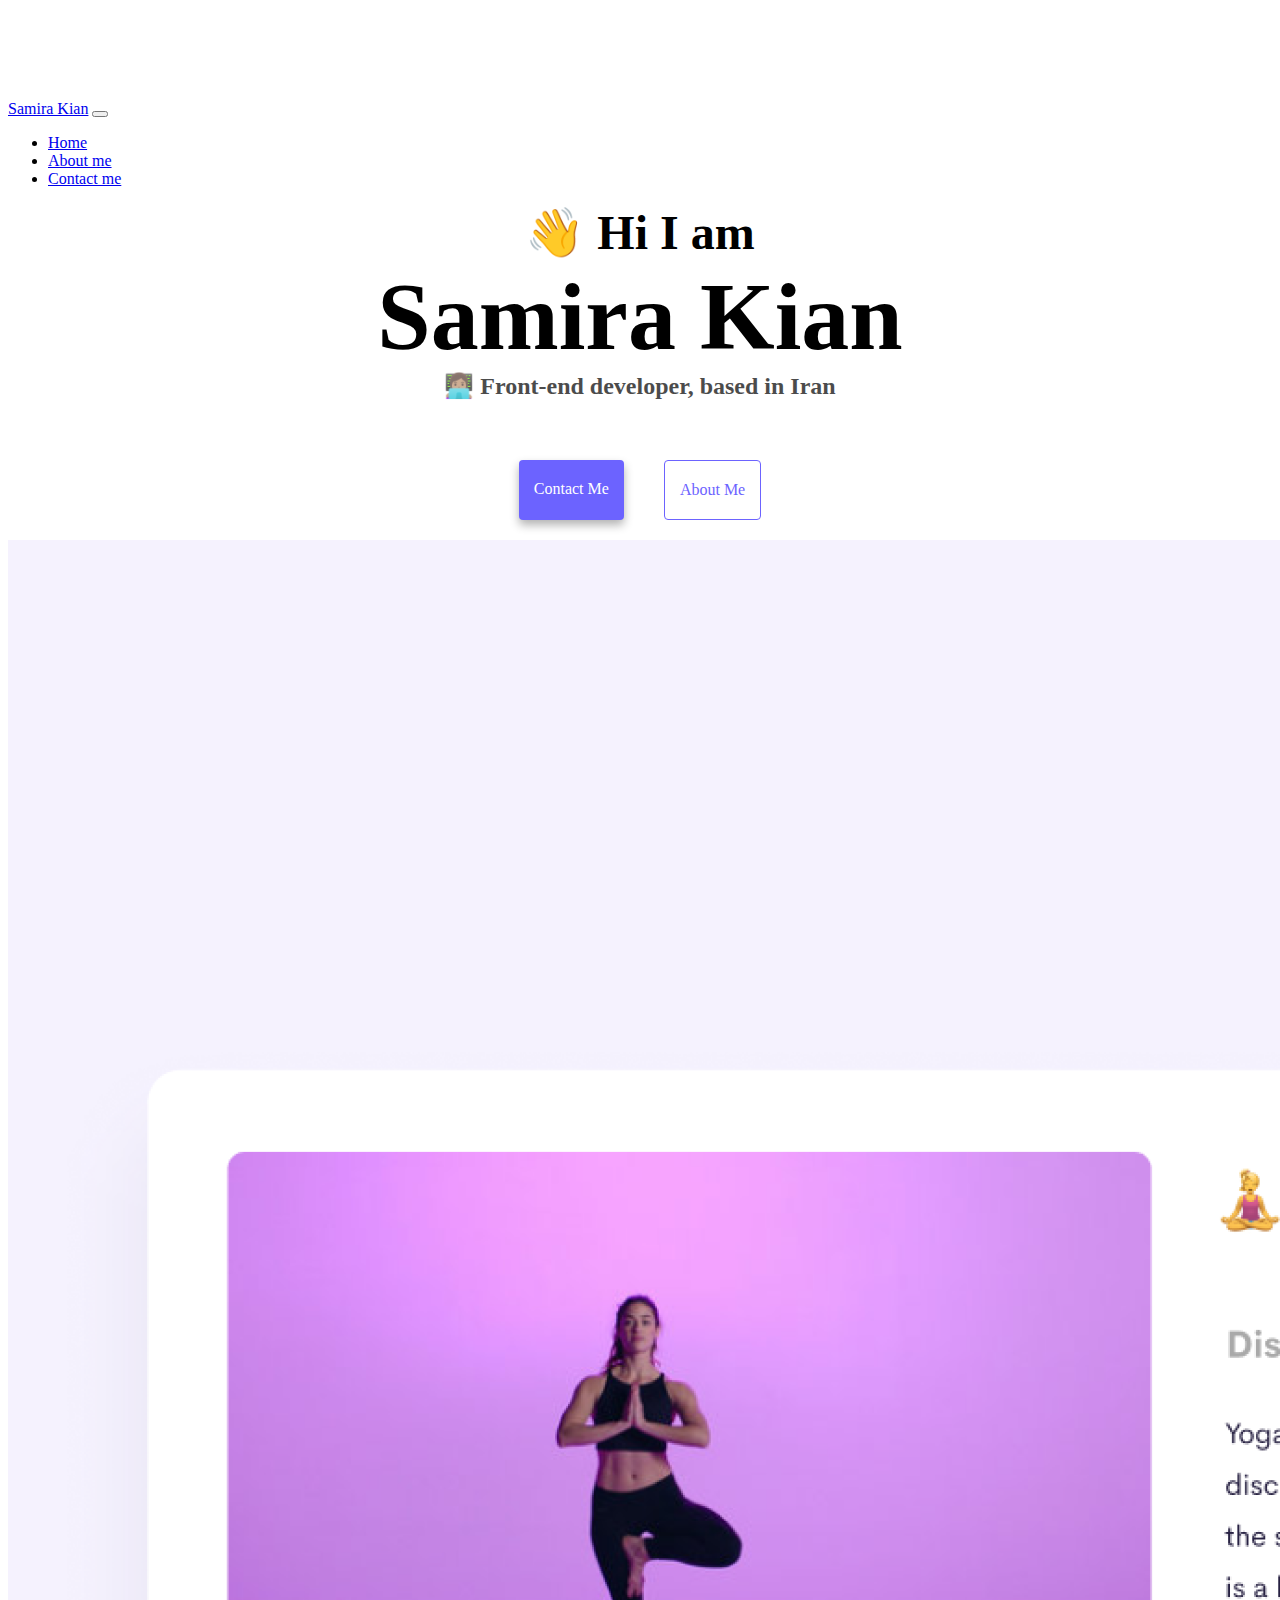
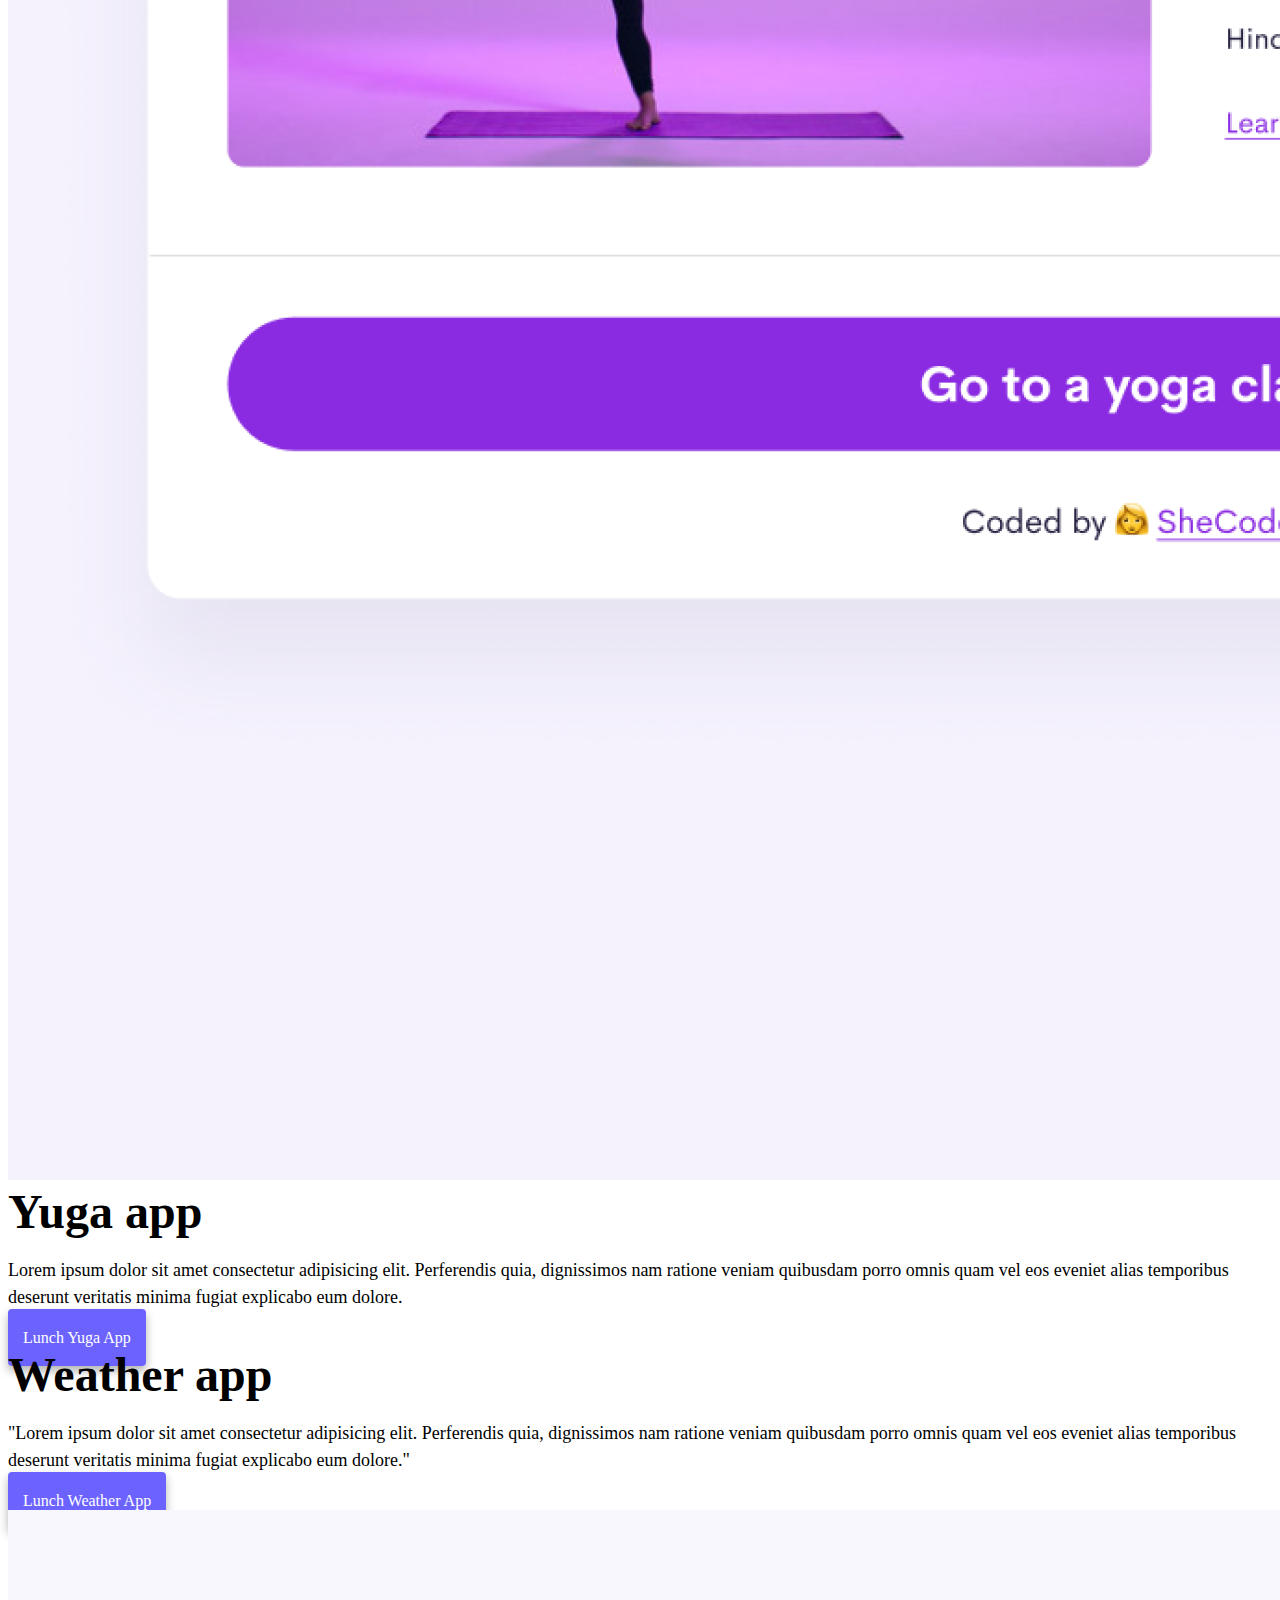
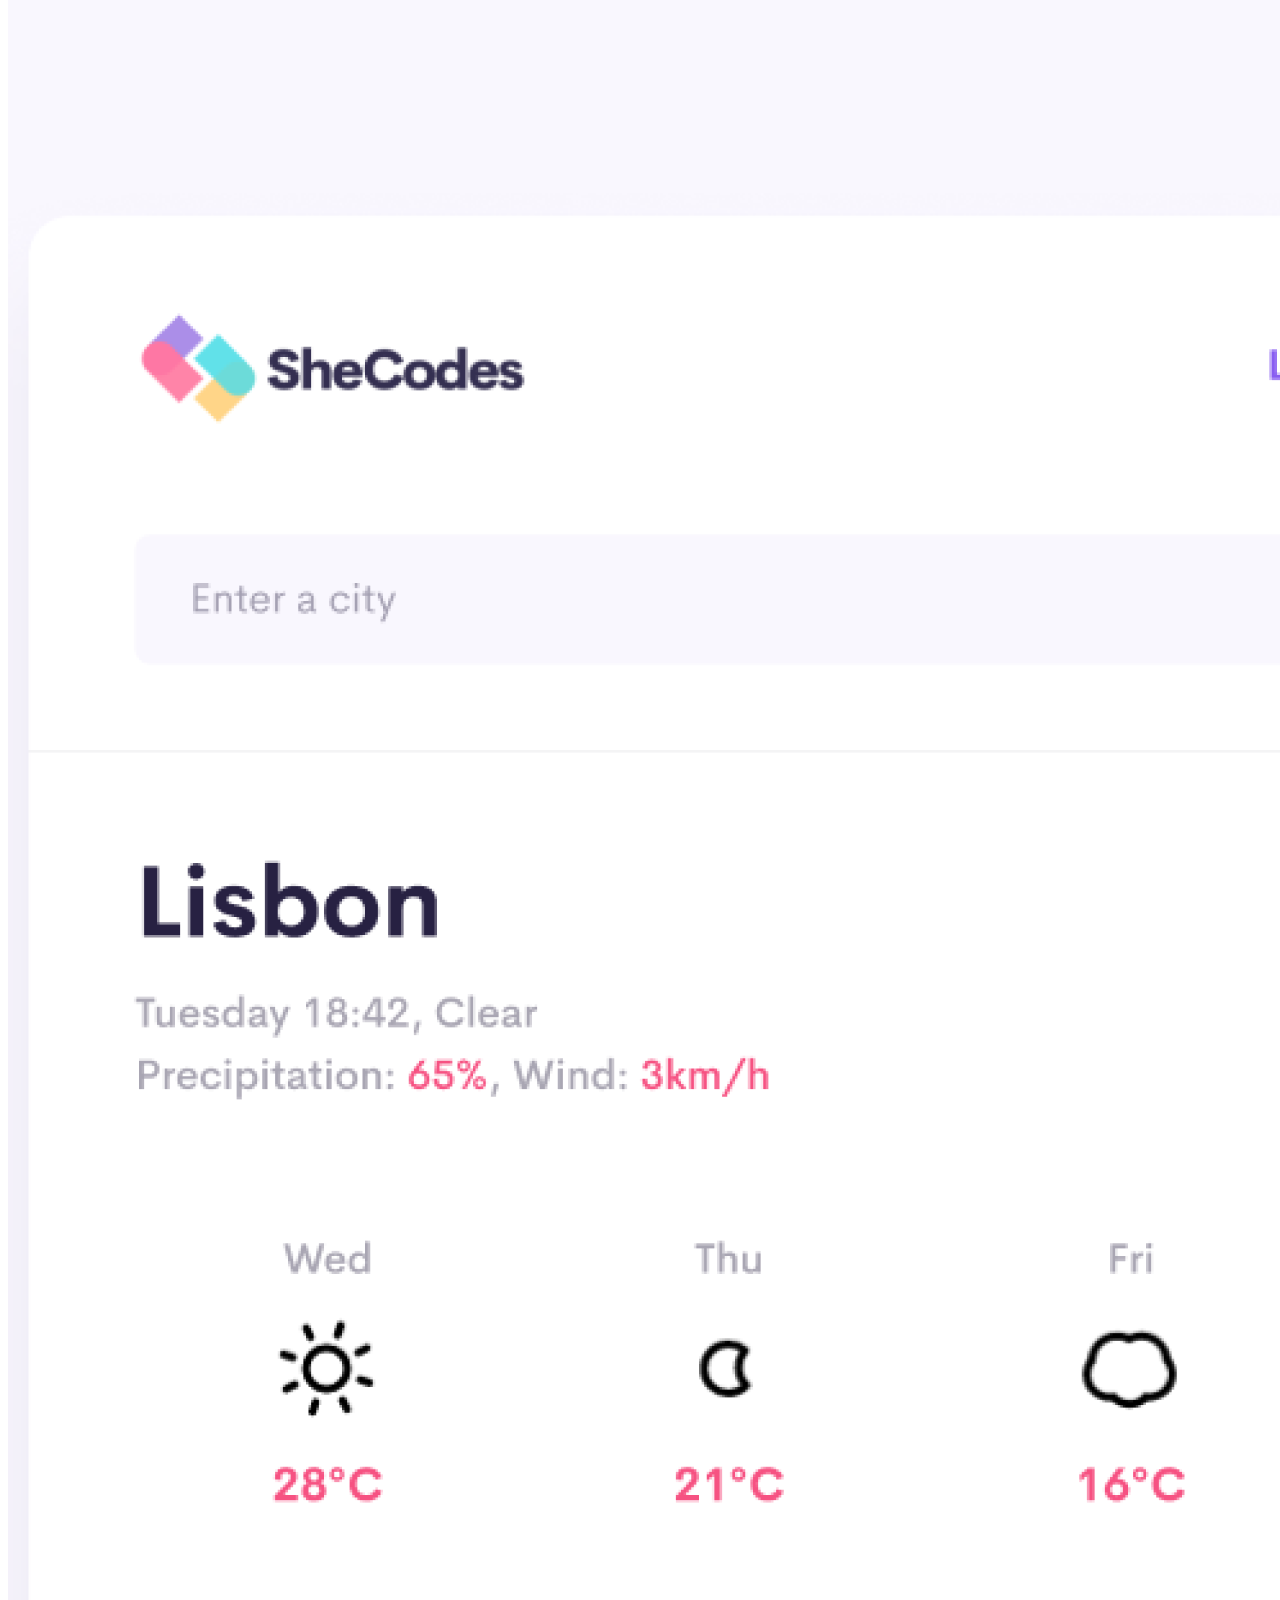
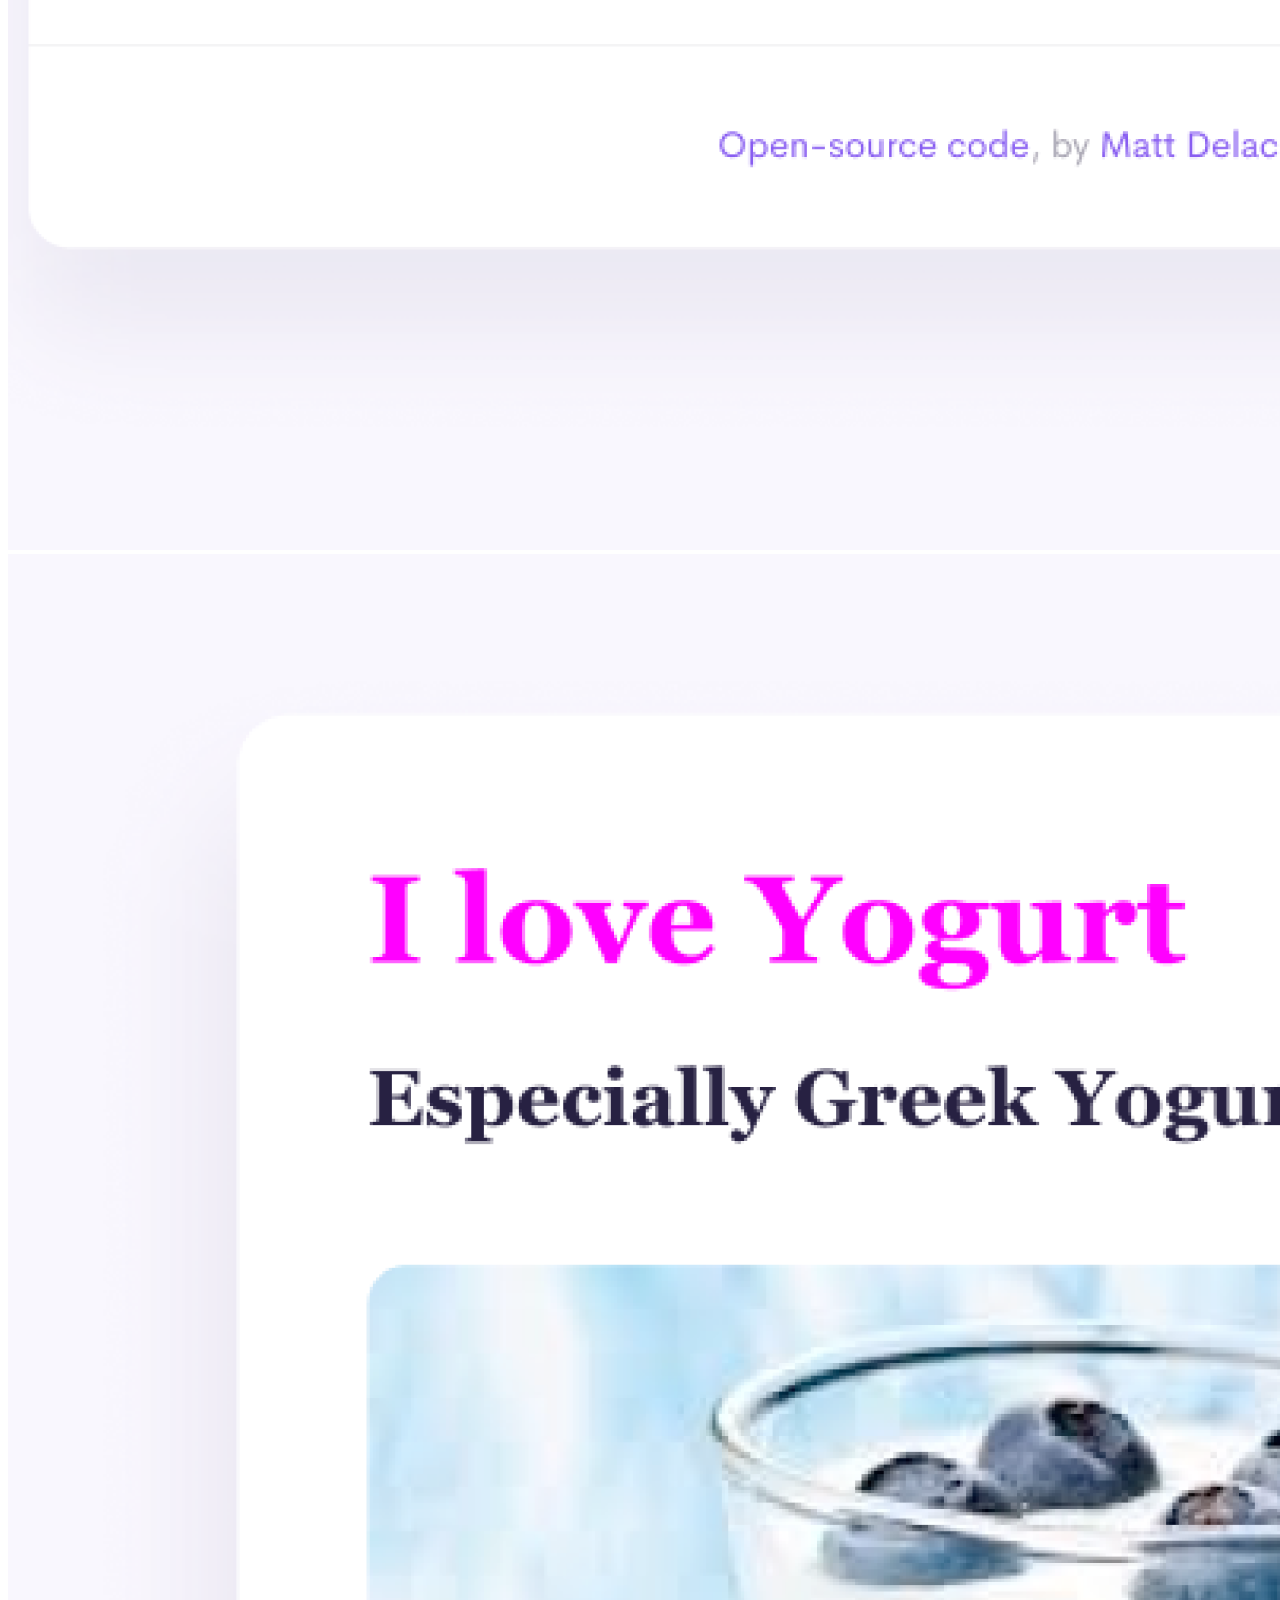
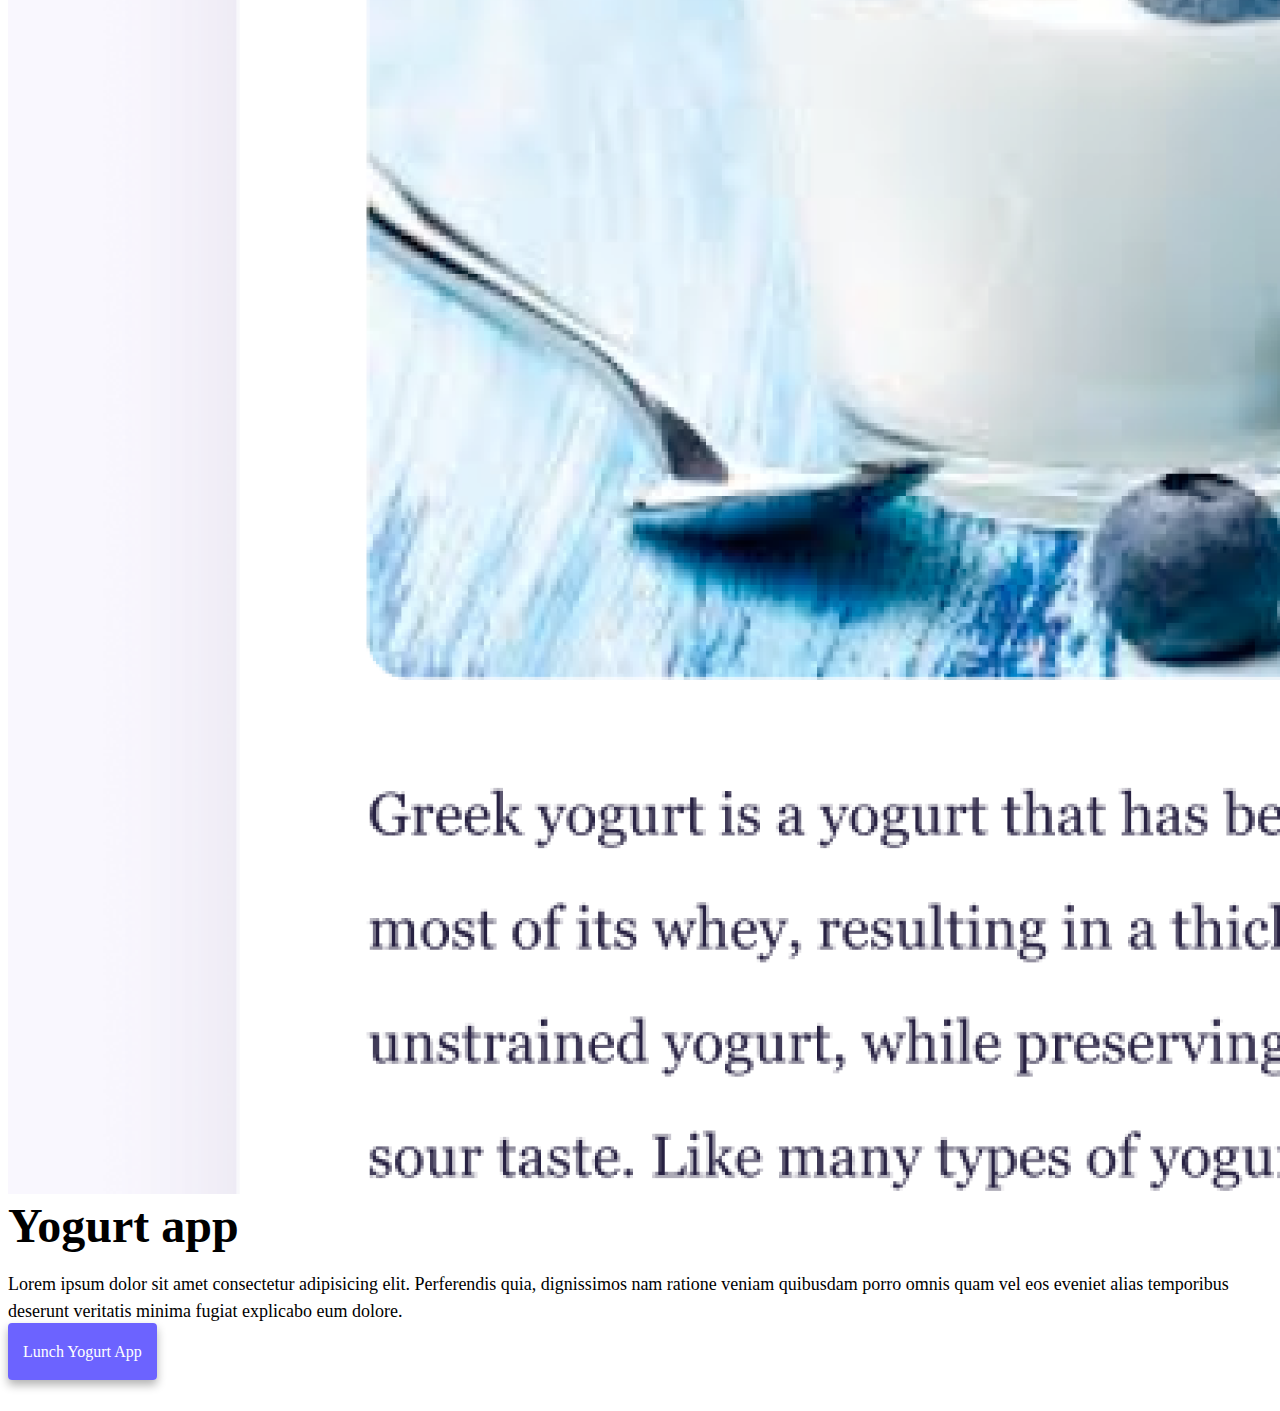
<file: index.html>
<!DOCTYPE html>
<html lang="en">
  <head>
    <meta charset="UTF-8" />
    <meta http-equiv="X-UA-Compatible" content="IE=edge" />
    <meta name="viewport" content="width=device-width, initial-scale=1.0" />
    <meta
    name="description"
    content="Samira Kian is a front-end developer based in Asia, check out her projects and contact her for job inquiries"
  />
    <title> Front-end developer Samira Kian you can see my projects here</title>
    <link rel="stylesheet" href="src/style.css" />
    <link
      href="https://cdn.jsdelivr.net/npm/bootstrap@5.3.0/dist/css/bootstrap.min.css"
      rel="stylesheet"
      integrity="sha384-9ndCyUaIbzAi2FUVXJi0CjmCapSmO7SnpJef0486qhLnuZ2cdeRhO02iuK6FUUVM"
      crossorigin="anonymous"
    />
    <script
      src="https://cdn.jsdelivr.net/npm/bootstrap@5.3.0/dist/js/bootstrap.bundle.min.js"
      integrity="sha384-geWF76RCwLtnZ8qwWowPQNguL3RmwHVBC9FhGdlKrxdiJJigb/j/68SIy3Te4Bkz"
      crossorigin="anonymous"
    ></script>
  </head>
  <body>
    <nav class="navbar navbar-expand-lg bg-body-tertiary fixed-top">
      <div class="container">
        <a class="navbar-brand" title="homePage" href="/">Samira Kian</a>
        <button
          class="navbar-toggler"
          type="button"
          data-bs-toggle="collapse"
          data-bs-target="#navbarNav"
          aria-controls="navbarNav"
          aria-expanded="false"
          aria-label="Toggle navigation"
        >
          <span class="navbar-toggler-icon"></span>
        </button>
        <div class="collapse navbar-collapse" id="navbarNav">
          <ul class="navbar-nav">
            <li class="nav-item">
              <a class="nav-link active" title="homePage samira kian" aria-current="page" href="/" title="homePage">Home</a>
            </li>
            <li class="nav-item">
              <a class="nav-link" href="/about.html" title="about samira kian">About me</a>
            </li>
            <li class="nav-item">
              <a class="nav-link" href="/about.html#contact" title="contact samira kian">Contact me</a>
            </li>
          </ul>
        </div>
      </div>
    </nav>
    <h2 id="h2">👋 Hi I am</h2>
    <h1 id="h1" >Samira Kian</h1>
    <h3 id="h3">👩🏽‍💻 Front-end developer, based in Iran</h3>
    <div class="navigation-links mb-5">
      <a href="about.html#contact" title="contact samira kian" class="contact-link">Contact me</a>
      <a href="about.html" title="about samira kian" class="about-link">About me</a>
    </div>
    <div class="container">
      <div class="row">
        <div class="col-md-6">
          <img src="images/yoga.png"  alt='youga project' title="yoga project"  class="img-fluid rounded d-none d-sm-block" />
        </div>
        <div class="col-md-6">
          <h2 class="mb-3" id="paragraph">Yuga app</h2>
          <p class="text-star">
            Lorem ipsum dolor sit amet consectetur adipisicing elit. Perferendis
            quia, dignissimos nam ratione veniam quibusdam porro omnis quam vel
            eos eveniet alias temporibus deserunt veritatis minima fugiat
            explicabo eum dolore.
          </p>
          <div class="mt-5">
            <a href="#" title="Yuga app" id="project-link" class="primary-link ms-2">Lunch Yuga App</a>
          </div>
        </div>
      </div>
      <div class="row">
        <div class="col-md-6 mt-5">
          <h2 class="mb-3" id="paragraph">Weather app</h2>
          <p class="text-star">
            "Lorem ipsum dolor sit amet consectetur adipisicing elit.
            Perferendis quia, dignissimos nam ratione veniam quibusdam porro
            omnis quam vel eos eveniet alias temporibus deserunt veritatis
            minima fugiat explicabo eum dolore."
          </p>
          <div class="mt-5">
            <a class="primary-link ms-2" title="Weather app" id="project-link" href="#">Lunch Weather App</a>
          </div>
        </div>
        <div class="col-md-6 mt-5">
          <img src="images/weather.png" alt='weather project'  title="weather project" class="img-fluid rounded d-none d-sm-block" />
        </div>
      </div>
      <div class="row">
        <div class="col-md-6 mt-5">
          <img src="images/yogurt.png" alt='Yogurt project'  title="yogurt project" class="img-fluid rounded d-none d-sm-block" />
        </div>
        <div class="col-md-6 mt-5">
          <h2 class="mb-3" id="paragraph">Yogurt app</h2>
          <p class="text-star">
            Lorem ipsum dolor sit amet consectetur adipisicing elit. Perferendis
            quia, dignissimos nam ratione veniam quibusdam porro omnis quam vel
            eos eveniet alias temporibus deserunt veritatis minima fugiat
            explicabo eum dolore.
          </p>
          <div class="mt-5">
            <a class="primary-link ms-2" title="Yogurt app" id="project-link" href="#">Lunch Yogurt App</a>
          </div>
        </div>
      </div>
    </div>
  </body>
</html>
</file>
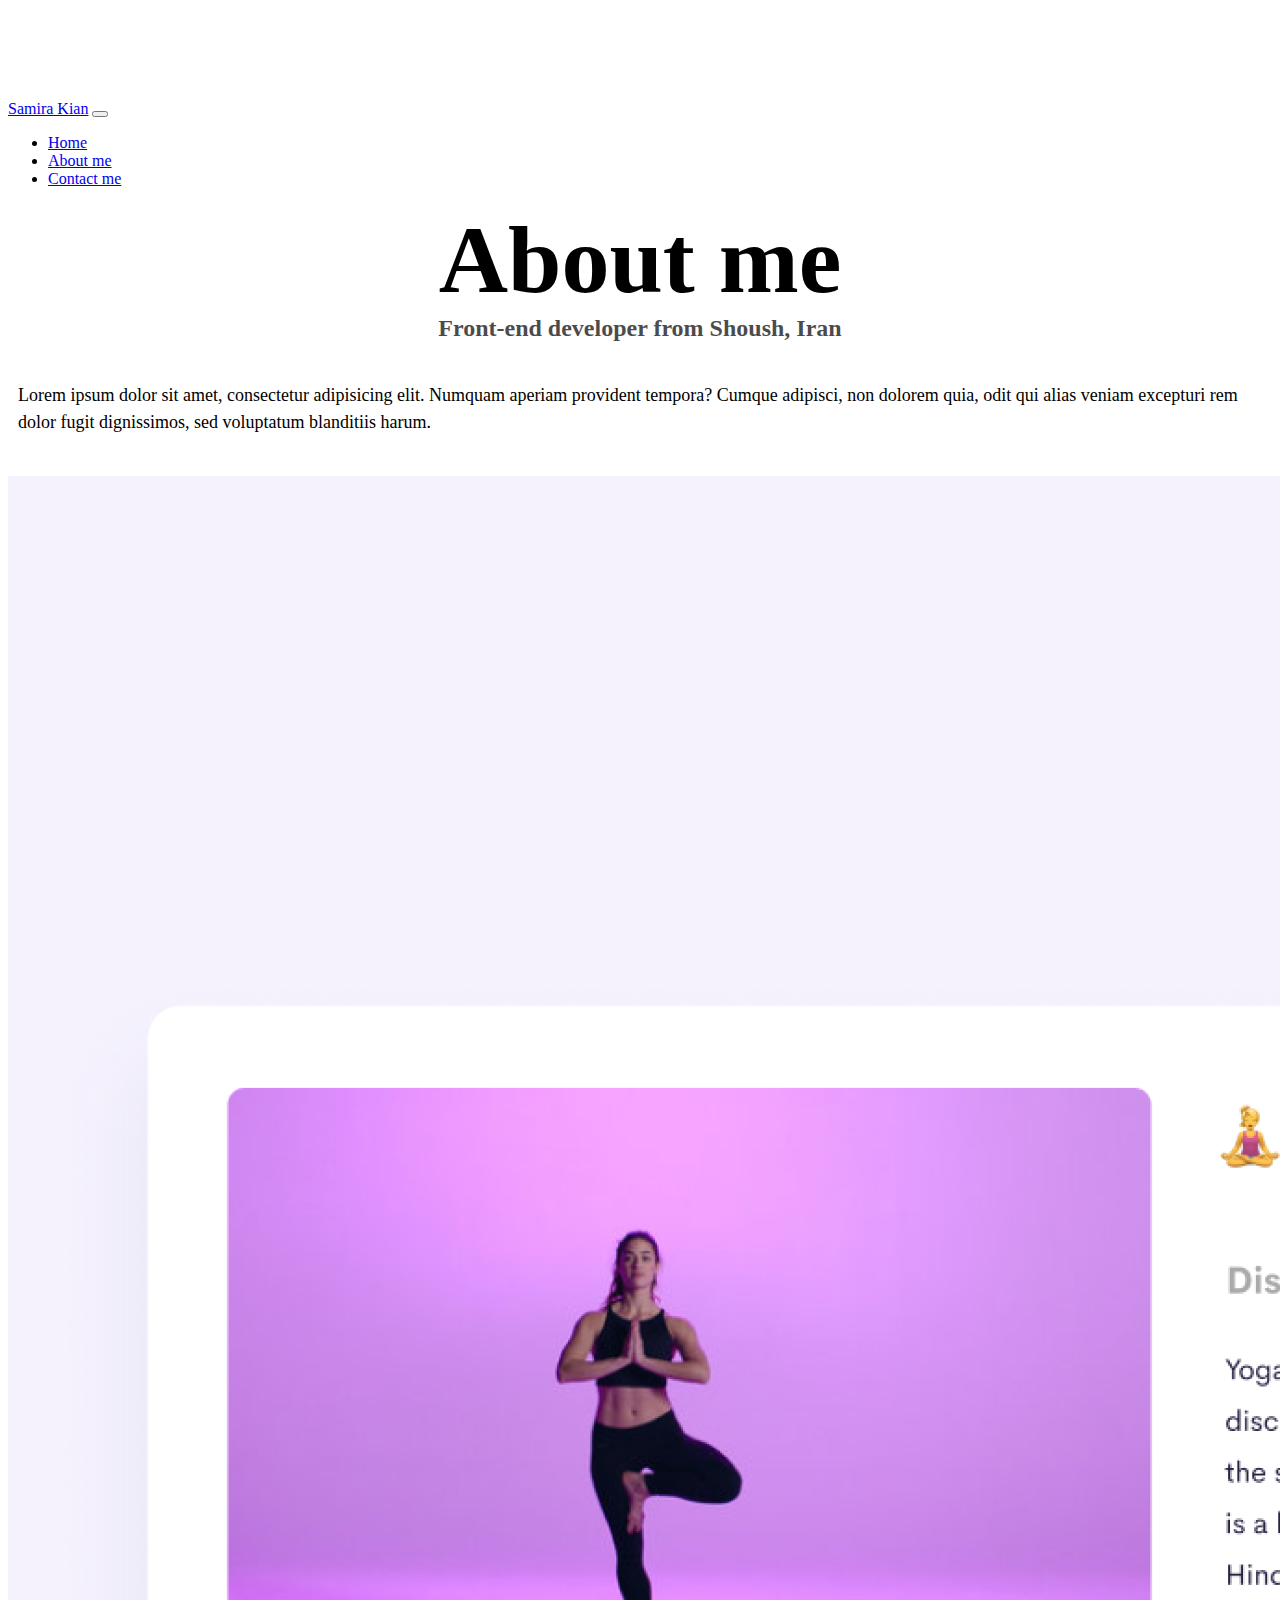
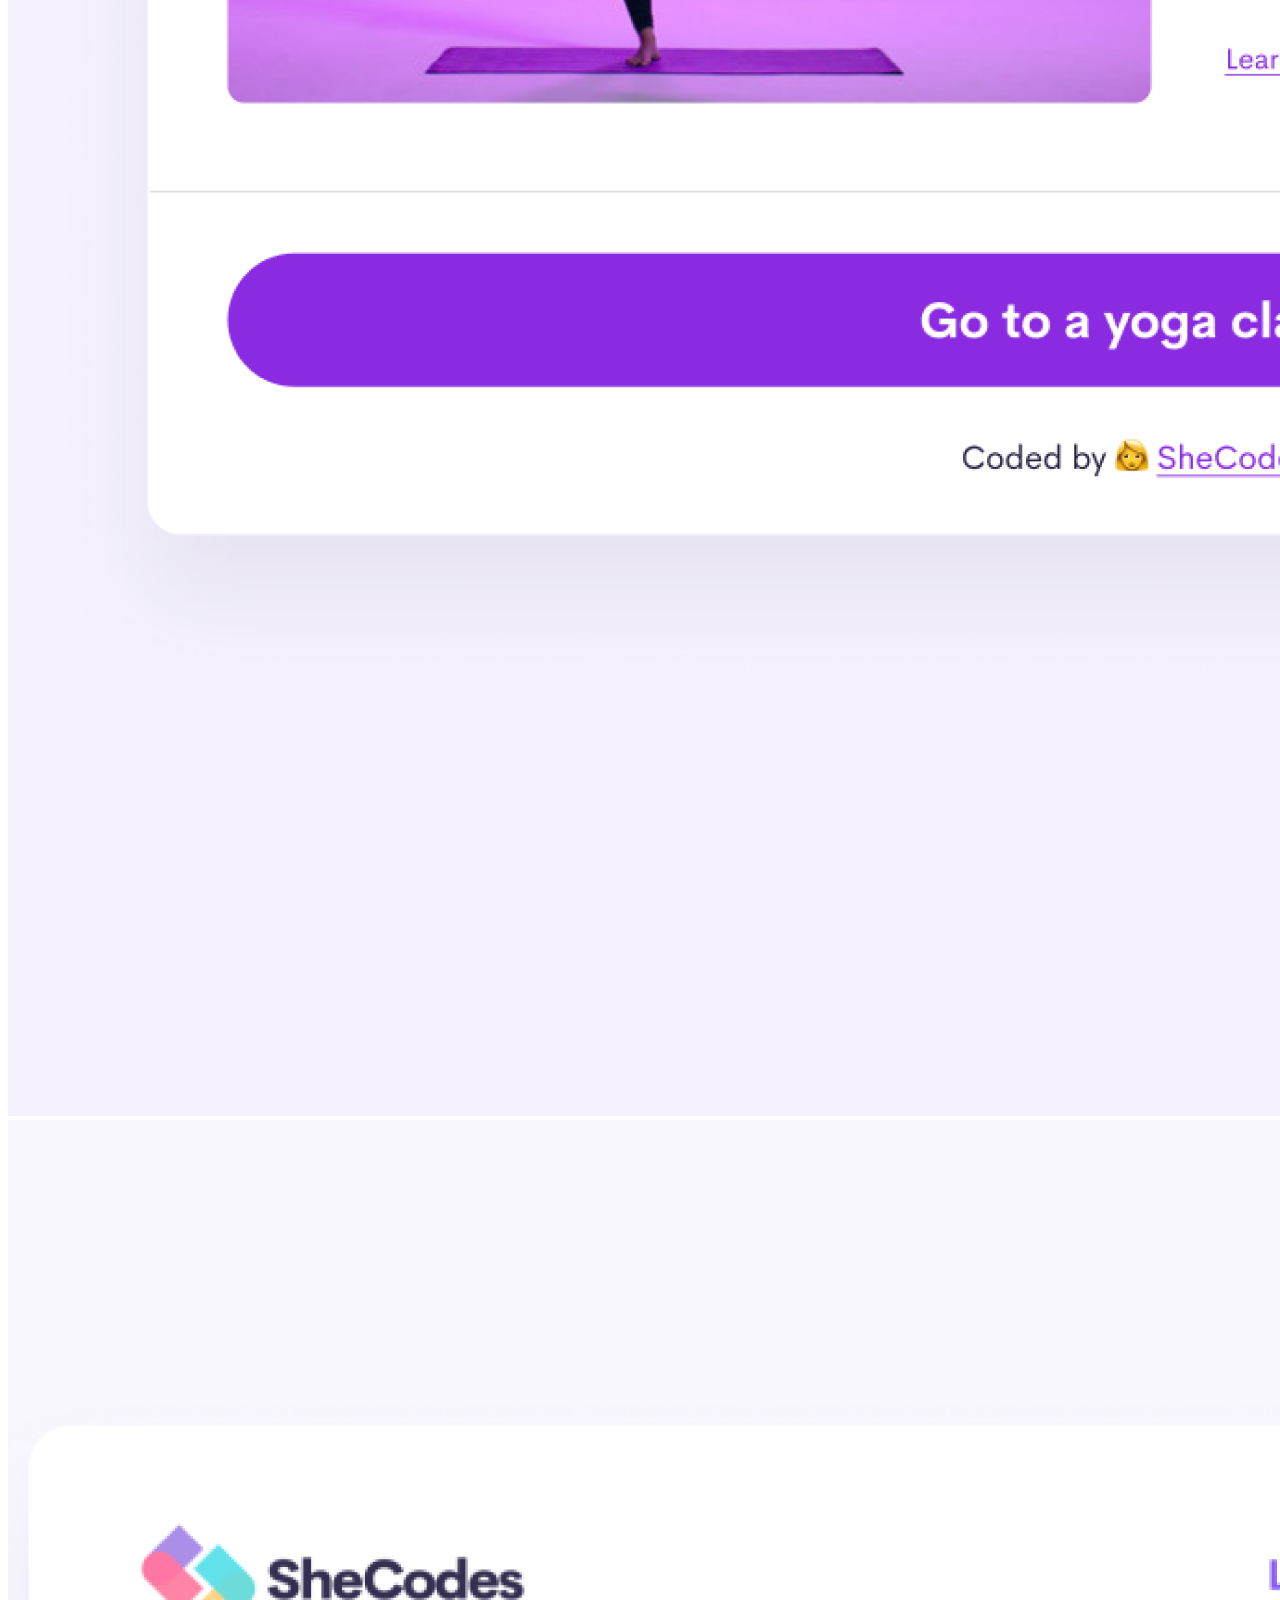
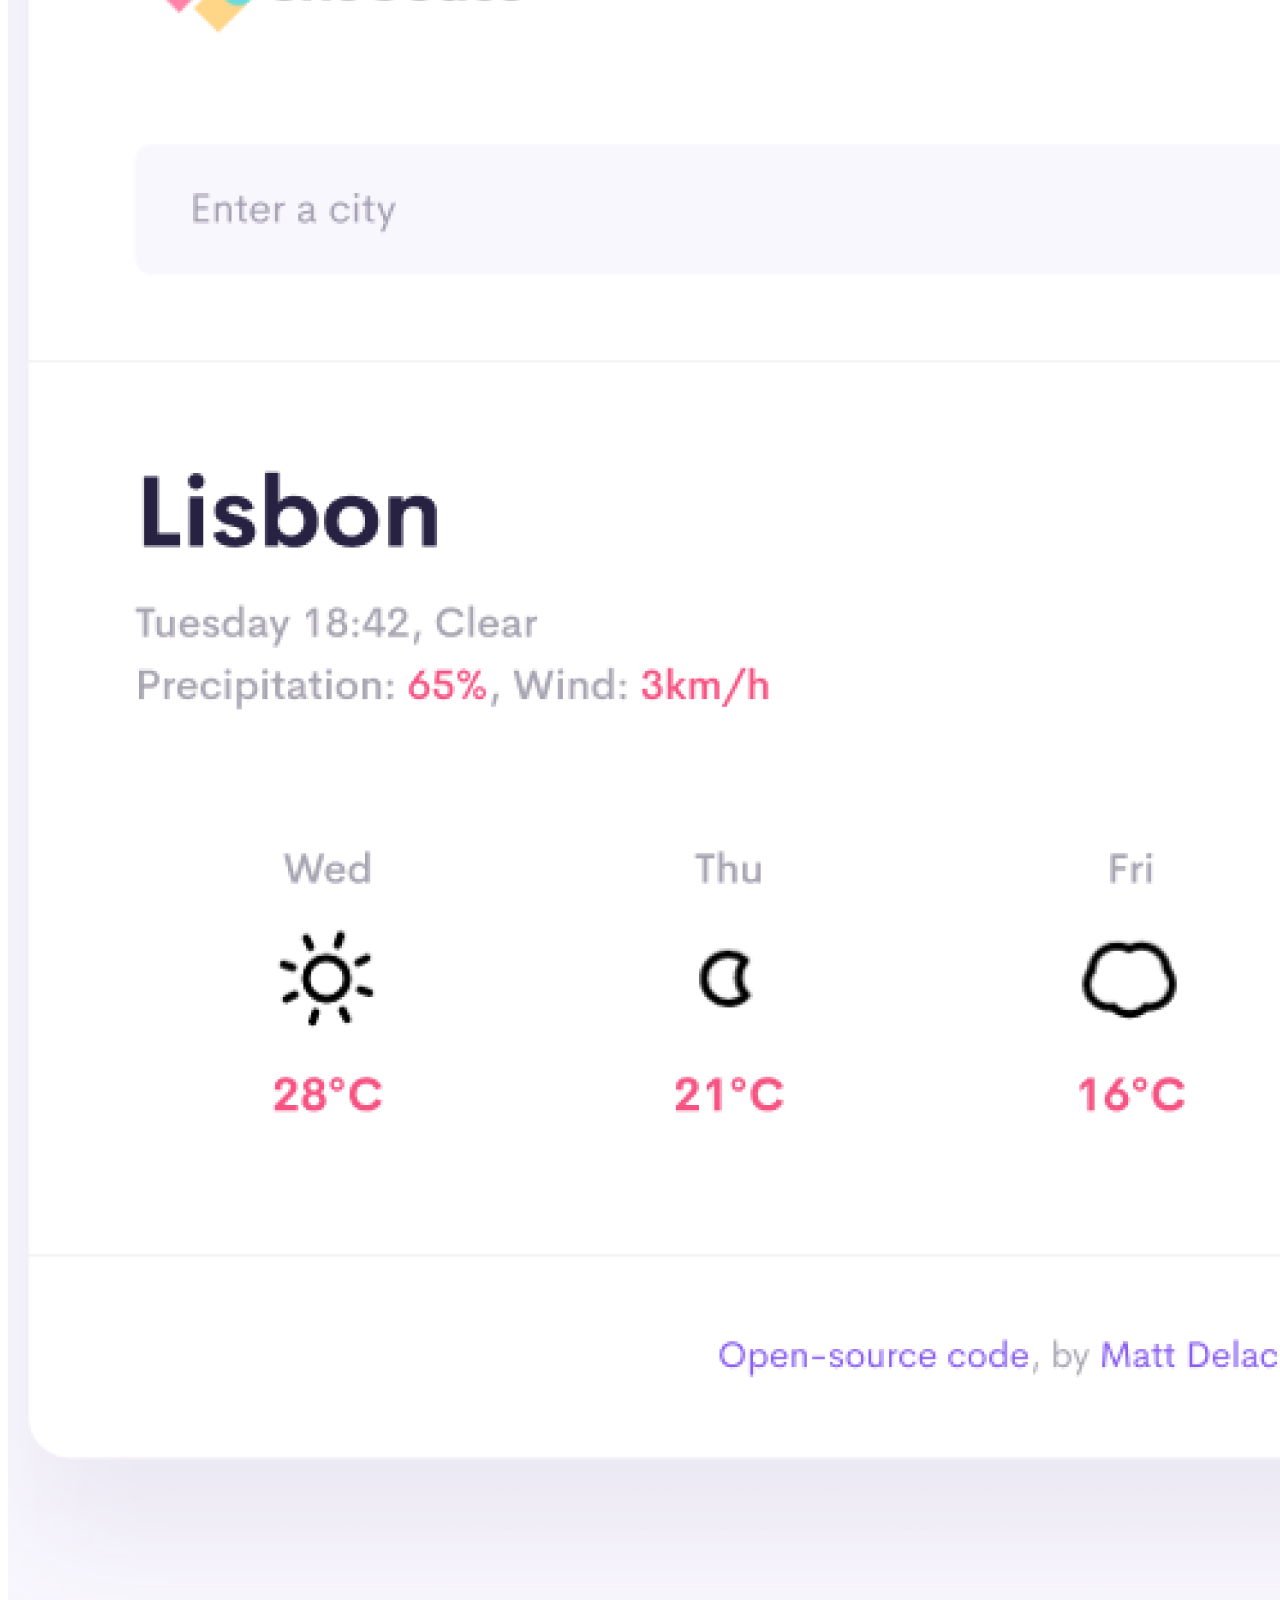
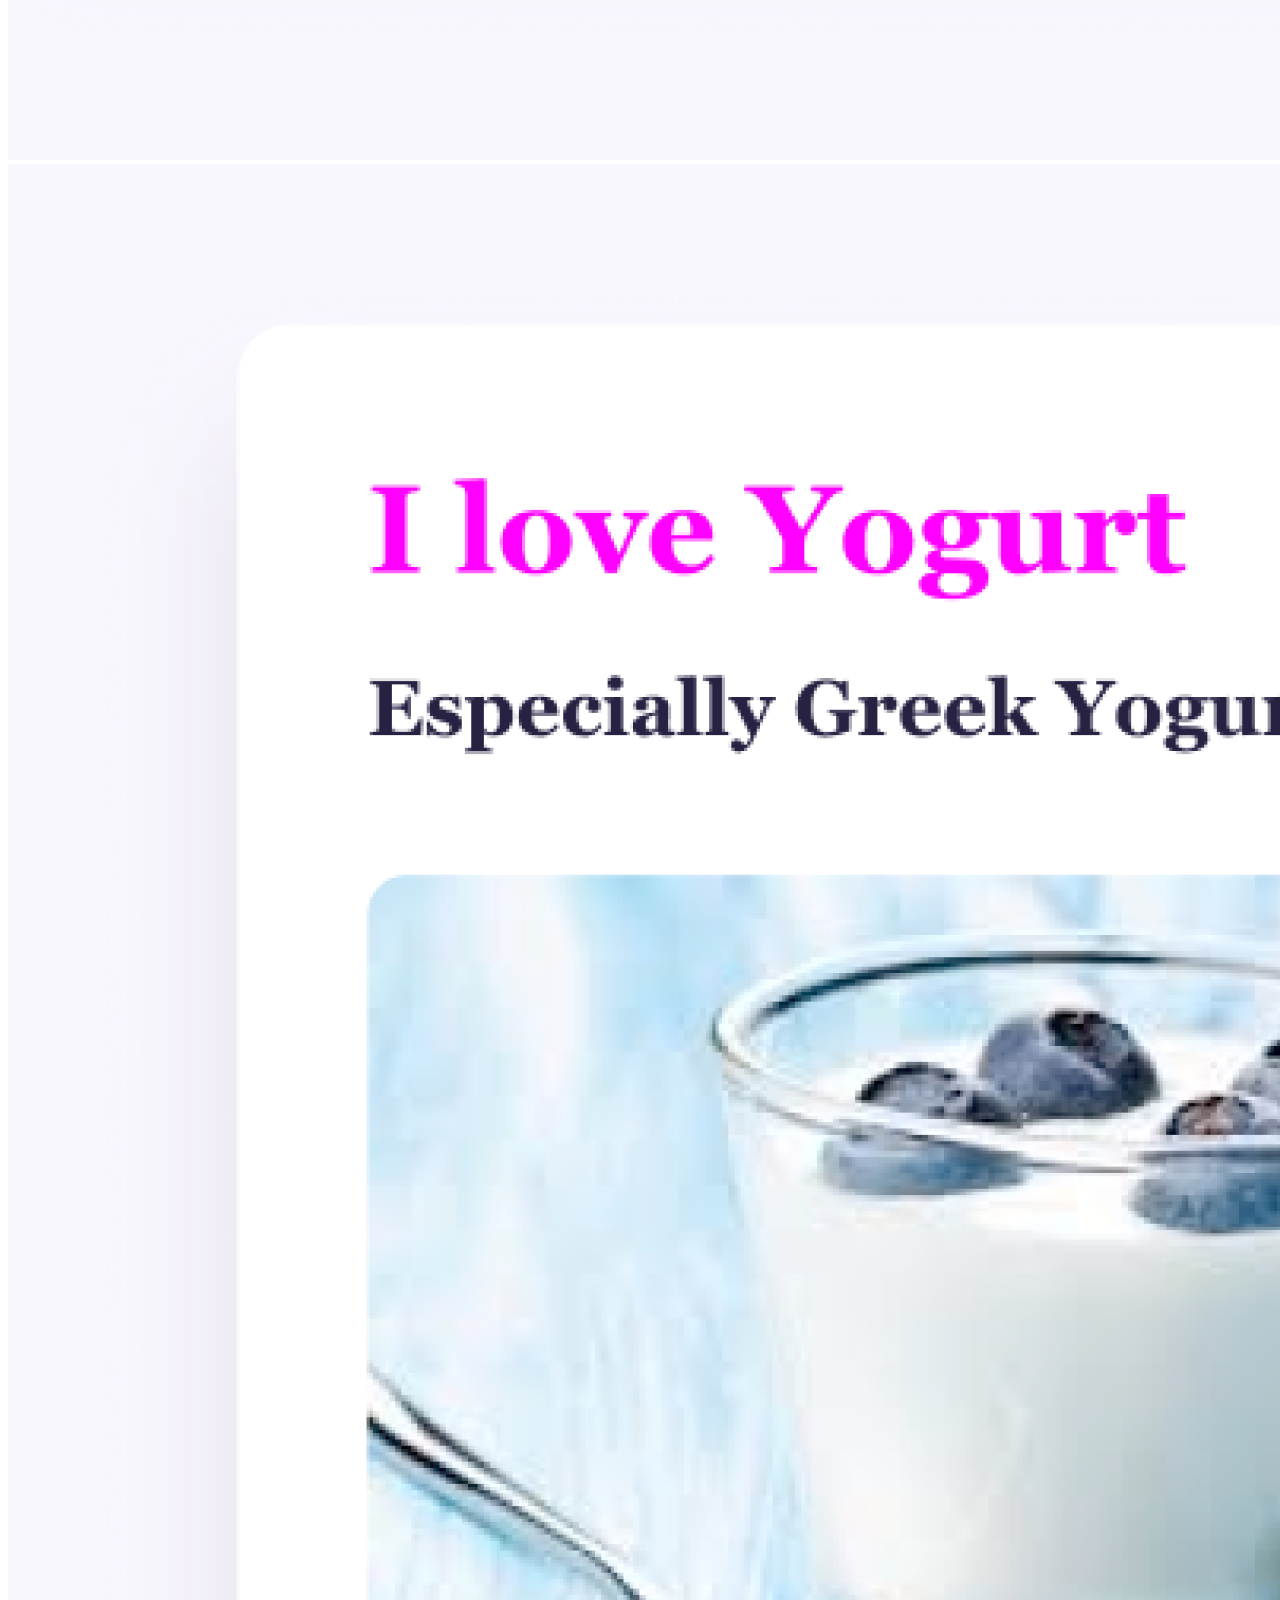
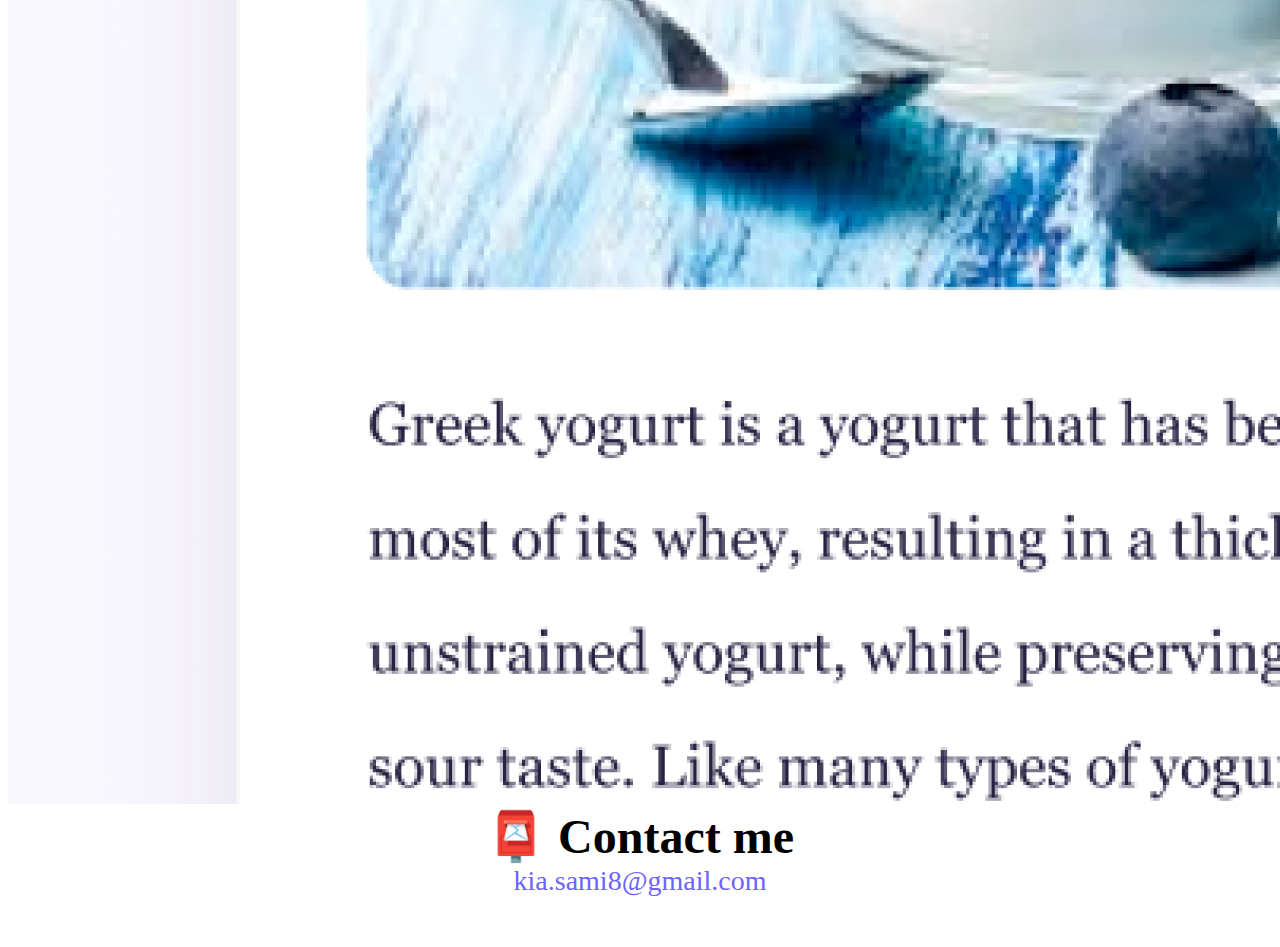
<file: about.html>
<!DOCTYPE html>
<html lang="en">
  <head>
    <meta charset="UTF-8" />
    <meta http-equiv="X-UA-Compatible" content="IE=edge" />
    <meta name="viewport" content="width=device-width, initial-scale=1.0" />
    <meta
    name="description"
    content=" about Samira Kian is a front-end developer based in Asia, check out her projects and contact her for job inquiries"
  />
    <link rel="stylesheet" href="src/style.css" />
    <link
    href="https://cdn.jsdelivr.net/npm/bootstrap@5.3.0/dist/css/bootstrap.min.css"
    rel="stylesheet"
    integrity="sha384-9ndCyUaIbzAi2FUVXJi0CjmCapSmO7SnpJef0486qhLnuZ2cdeRhO02iuK6FUUVM"
    crossorigin="anonymous"
  />
  <script
    src="https://cdn.jsdelivr.net/npm/bootstrap@5.3.0/dist/js/bootstrap.bundle.min.js"
    integrity="sha384-geWF76RCwLtnZ8qwWowPQNguL3RmwHVBC9FhGdlKrxdiJJigb/j/68SIy3Te4Bkz"
    crossorigin="anonymous"
  ></script>
    <title>Aboutme Samira Kian frontend developer </title>
  </head>
  <body>
    <nav class="navbar navbar-expand-lg bg-body-tertiary fixed-top">
        <div class="container">
          <a class="navbar-brand" href="/" title="homePage">Samira Kian</a>
          <button
            class="navbar-toggler"
            type="button"
            data-bs-toggle="collapse"
            data-bs-target="#navbarNav"
            aria-controls="navbarNav"
            aria-expanded="false"
            aria-label="Toggle navigation"
          >
            <span class="navbar-toggler-icon"></span>
          </button>
          <div class="collapse navbar-collapse" id="navbarNav">
            <ul class="navbar-nav">
              <li class="nav-item">
                <a class="nav-link active" title="homePage samira kian" aria-current="page"  title="homePage" href="/">Home</a>
              </li>
              <li class="nav-item">
                <a class="nav-link" href="/about.html" title="About-Samira kian">About me</a>
              </li>
              <li class="nav-item">
                <a class="nav-link" href="/about.html#contact" title="contact samira Kian">Contact me</a>
              </li>
            </ul>
          </div>
        </div>
      </nav>
    
    <h1 id="h1">About me</h1>
    <h3 id="h3">Front-end developer from Shoush, Iran</h3>
    <div class="about-paragraphs text-center">
      <p>
        Lorem ipsum dolor sit amet, consectetur adipisicing elit. Numquam
        aperiam provident tempora? Cumque adipisci, non dolorem quia, odit qui
        alias veniam excepturi rem dolor fugit dignissimos, sed voluptatum
        blanditiis harum.
      </p>
      </div>
      <div class="container">
        <div class="row">
          <div class="col-sm-4"> <img src="images/yoga.png" alt="yoga project"  title="yoga project" class="img-fluid p-2 mb-4 shadow rounded border border-2" /></div>
          <div class="col-sm-4"> <img src="images/weather.png" alt="weather project" title="weather project" class="img-fluid mb-4 shadow p-2 rounded border border-2" /></div>
          <div class="col-sm-4"> <img src="images/yogurt.png" alt="yogurt project" title="yogurt project" class="img-fluid mb-4 shadow p-2 rounded border border-2" /></div>
        </div>
      </div>
    </div>
    <div id="contact" class="mt-5">
      <h2 id="h2">📮 Contact me</h2>
      <a href="mailto:kia.sami8@gmail.com" title="contact samira Kian" class="email-link"> kia.sami8@gmail.com </a>
    </div>
  </body>
</html>
</file>
<file: src/style.css>
:root {
  --primary-color: #6c63ff;
  --secondary-color: #f5f2fe;
  --box-shadow: 0 5px 10px rgba(0, 0, 0, 0.3);
}
body {
  margin-top: 100px !important;
  margin-bottom: 50px !important;
}
h1,
h2,
h3 {
  text-align: center;
  margin: 0;
}

h1 {
  font-size:96px;
}

h2 {
  font-size:48px;
}

h3 {
  font-size: 24px;
  opacity: 0.7;
}

p {
  border-radius: 4px;
  font-size: 18px;
  line-height: 1.5;
}

.navigation-links {
  display: flex;
  margin-top: 40px;
  justify-content: center;
}

.navigation-links a {
  margin: 20px;
  border-radius: 4px;
  padding: 20px 15px;
  text-decoration: none;
  text-transform: capitalize;
}

.contact-link {
  background: var(--primary-color);
  box-shadow: var(--box-shadow);
  color: white;
}

.about-link {
  color: var(--primary-color);
  border: 1px solid var(--primary-color);
}

.homepage-link {
  color: var(--primary-color);
  text-align: center;
  display: block;
}

.about-paragraphs {
  display: flex;
  margin: 30px 0;
}

.about-paragraphs p {
  margin: 10px;
}

.email-link {
  display: flex;
  justify-content: center;
  color: var(--primary-color);
  font-size: 28px;
  text-decoration: none;
}

.email-link:hover {
  text-decoration: underline;
}
.primary-link {
  border-radius: 4px;
  padding: 20px 15px;
  text-decoration: none;
  text-transform: capitalize;
  background: var(--primary-color);
  box-shadow: var(--box-shadow);
  color: white;
}

.primary-link:hover {
  color: blue;
}
#paragraph {
  text-align: start;
  font-size: 48px;
}
#h1{
  font-size:96px;
}
#h2{
  font-size:48px;
}
#h3{
  font-size: 24px;
  opacity: 0.7;
}
@media (max-width: 576px) {
  #h1 {
    font-size: 48px;
    line-height: 1.5;
  }

  #h2 {
    font-size: 32px;
    text-align: center;
  }

  p {
    text-align: center;
  }

  #project-link {
    display: block;
    text-align: center;
    margin: 0 20px;
  }
}
</file>
